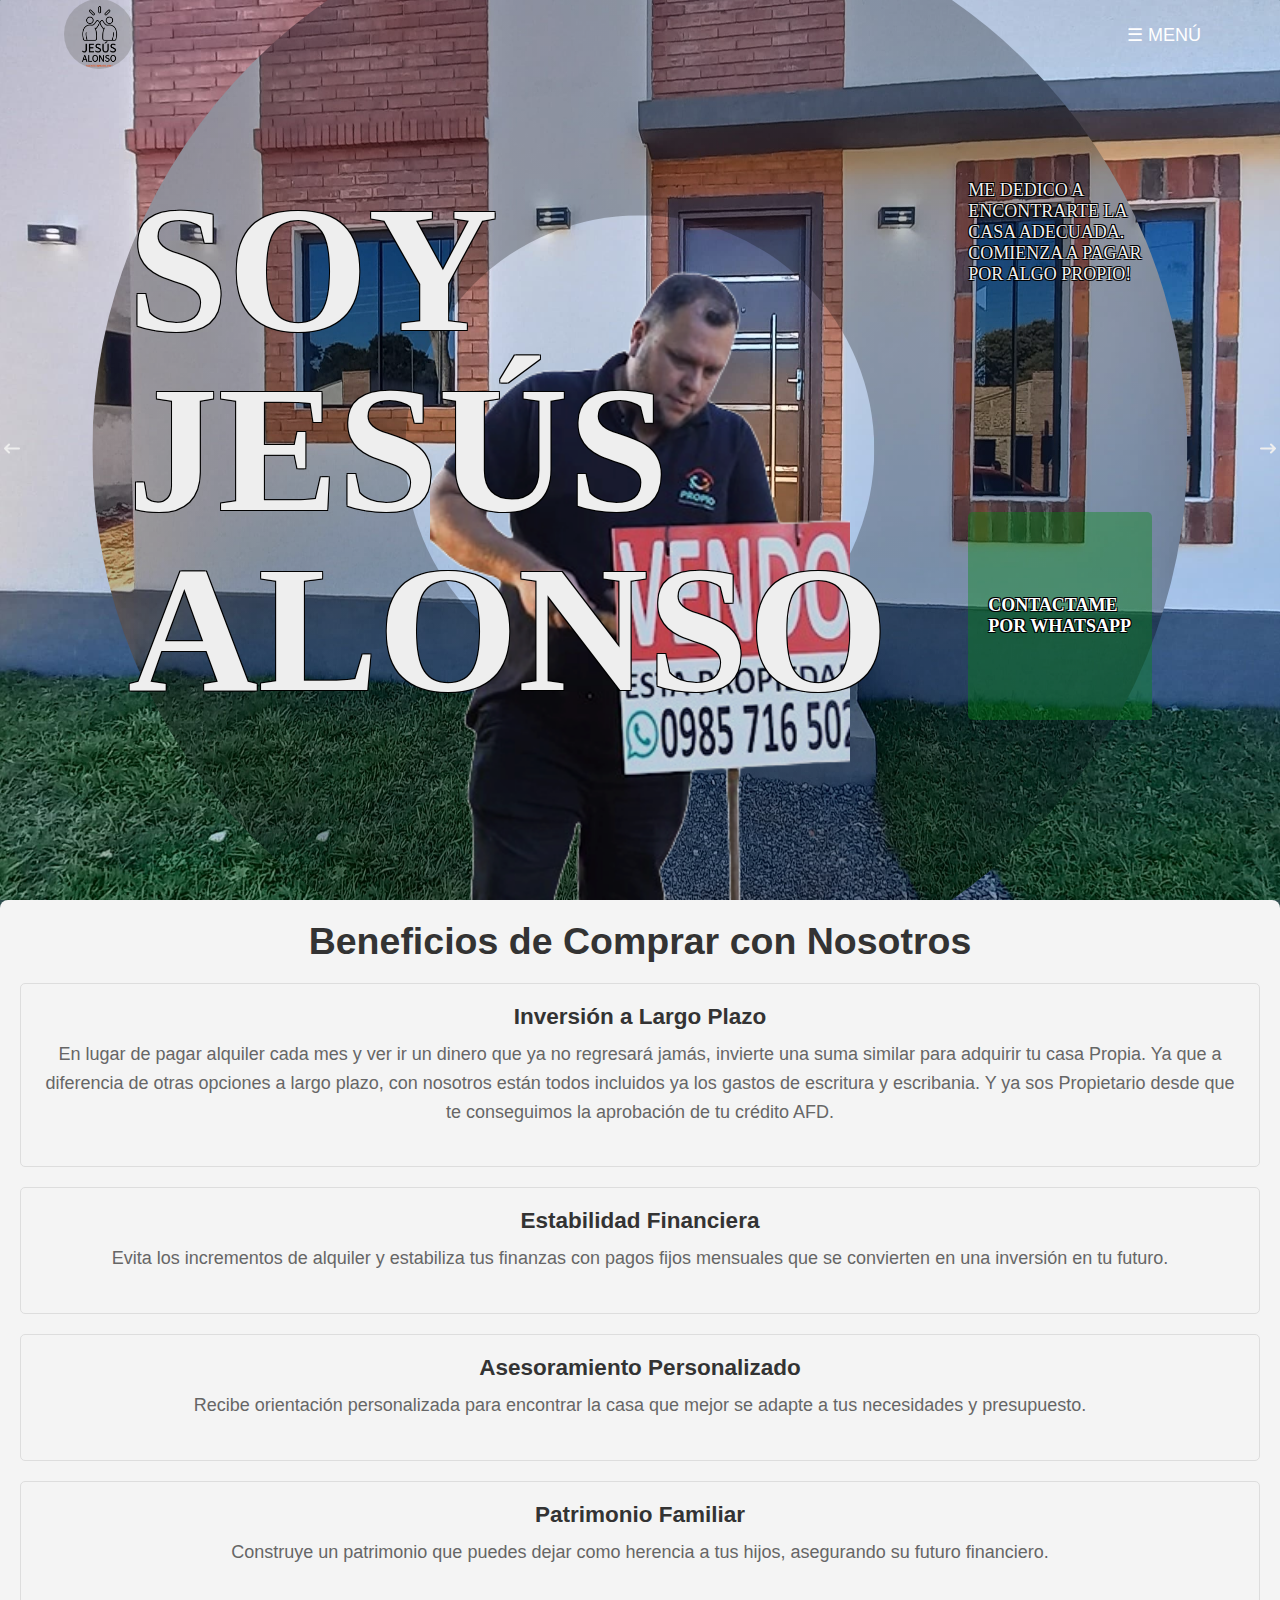
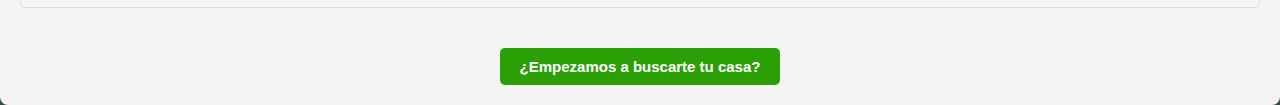
<file: index.html>
<!DOCTYPE html>
<html lang="es">
<head>
    <meta charset="UTF-8">
    <meta name="viewport" content="width=device-width, initial-scale=1.0">
    <title>Jesús Alonso - Agente inmobiliario</title>
    <link rel="stylesheet" href="styles.css">
    <link rel="apple-touch-icon" sizes="180x180" href="apple-touch-icon.png">
    <link rel="icon" type="image/png" sizes="32x32" href="favicon-32x32.png">
    <link rel="icon" type="image/png" sizes="16x16" href="favicon-16x16.png">
    <link rel="manifest" href="/site.webmanifest">
</head>
<body>
    <main>
        <header>
            <figure class="logo">
                <img src="Imagenes/LOGO.png" alt="Logo">
            </figure>
            <div class="nav-container">
                <button id="menuButton">☰ MENÚ</button>
                <nav id="navMenu" class="hidden">
                    <a href="index.html">Principal</a>
                    <a href="sobremi1.html">Sobre mí</a>
                    <a href="requisitos.html">Requisitos para buscarte tu casa</a>
                    <a href="contacto.html">Contacto</a>
                </nav>
            </div>
        </header>

        <section class="slider">
            <div class="list">
                <div class="item active">
                    <div class="image" style="--url: url('Imagenes/image2.jpg');"></div>
                    <div class="content">
                        <h2>Soy Jesús Alonso</h2>
                        <p>Me dedico a encontrarte la casa adecuada. Comienza a pagar por algo propio!</p>
                        <a href="https://wa.me/+595985716502" class="whatsapp-button" target="_blank" rel="noopener noreferrer">
                            Contactame por WhatsApp
                        </a>
                    </div>
                </div>
                <div class="item">
                    <div class="image" style="--url: url('Imagenes/image1.jpg');"></div>
                    <div class="content">
                        <h2>Soy Jesús Alonso</h2>
                        <p>Me dedico a encontrarte la casa adecuada. Comienza a pagar por algo propio!</p>
                        <a href="https://wa.me/+595985716502" class="whatsapp-button" target="_blank" rel="noopener noreferrer">
                            Contactame por WhatsApp
                        </a>
                    </div>
                </div>
                <div class="item">
                    <div class="image" style="--url: url('Imagenes/image3.jpg');"></div>
                    <div class="content">
                        <h2>Soy Jesús Alonso</h2>
                        <p>Me dedico a encontrarte la casa adecuada. Comienza a pagar por algo propio!</p>
                        <a href="https://wa.me/+595985716502" class="whatsapp-button" target="_blank" rel="noopener noreferrer">
                            Contactame por WhatsApp
                        </a>
                    </div>
                </div>
            </div>
            <div class="arrows">
                <button id="prev">
                    <svg class="w-6 h-6 text-gray-800 dark:text-white" aria-hidden="true" xmlns="http://www.w3.org/2000/svg" width="24" height="24" fill="none" viewBox="0 0 24 24">
                        <path stroke="currentColor" stroke-linecap="round" stroke-linejoin="round" stroke-width="2" d="M5 12h14M5 12l4-4m-4 4 4 4"/>
                    </svg>                          
                </button>
                <button id="next">
                    <svg class="w-6 h-6 text-gray-800 dark:text-white" aria-hidden="true" xmlns="http://www.w3.org/2000/svg" width="24" height="24" fill="none" viewBox="0 0 24 24">
                        <path stroke="currentColor" stroke-linecap="round" stroke-linejoin="round" stroke-width="2" d="M19 12H5m14 0-4 4m4-4-4-4"/>
                    </svg>                          
                </button>
            </div>
        </section>
    </main>

    <!-- Nueva sección Beneficios -->
    <section class="beneficios" id="beneficios">
        <h2>Beneficios de Comprar con Nosotros</h2>
            <div class="beneficio">
                <h3>Inversión a Largo Plazo</h3>
                <p>En lugar de pagar alquiler cada mes y ver ir un dinero que ya no regresará jamás, invierte una suma similar para adquirir tu casa Propia. 
Ya que a diferencia de otras opciones a largo plazo, con nosotros están todos incluidos ya los gastos de escritura y escribania. 
Y ya sos Propietario desde que te conseguimos la aprobación de tu crédito AFD.</p>
            </div>
            <div class="beneficio">
                <h3>Estabilidad Financiera</h3>
                <p>Evita los incrementos de alquiler y estabiliza tus finanzas con pagos fijos mensuales que se convierten en una inversión en tu futuro.</p>
            </div>
            <div class="beneficio">
                <h3>Asesoramiento Personalizado</h3>
                <p>Recibe orientación personalizada para encontrar la casa que mejor se adapte a tus necesidades y presupuesto.</p>
            </div>
            <div class="beneficio">
                <h3>Patrimonio Familiar</h3>
                <p>Construye un patrimonio que puedes dejar como herencia a tus hijos, asegurando su futuro financiero.</p>
            </div>
             <!-- Botón para redirigir a la página de requisitos -->
             <a href="requisitos.html" class="start-button">¿Empezamos a buscarte tu casa?</a>
    </section>

    <script src="app2.js"></script>
</body>
</html>
</file>
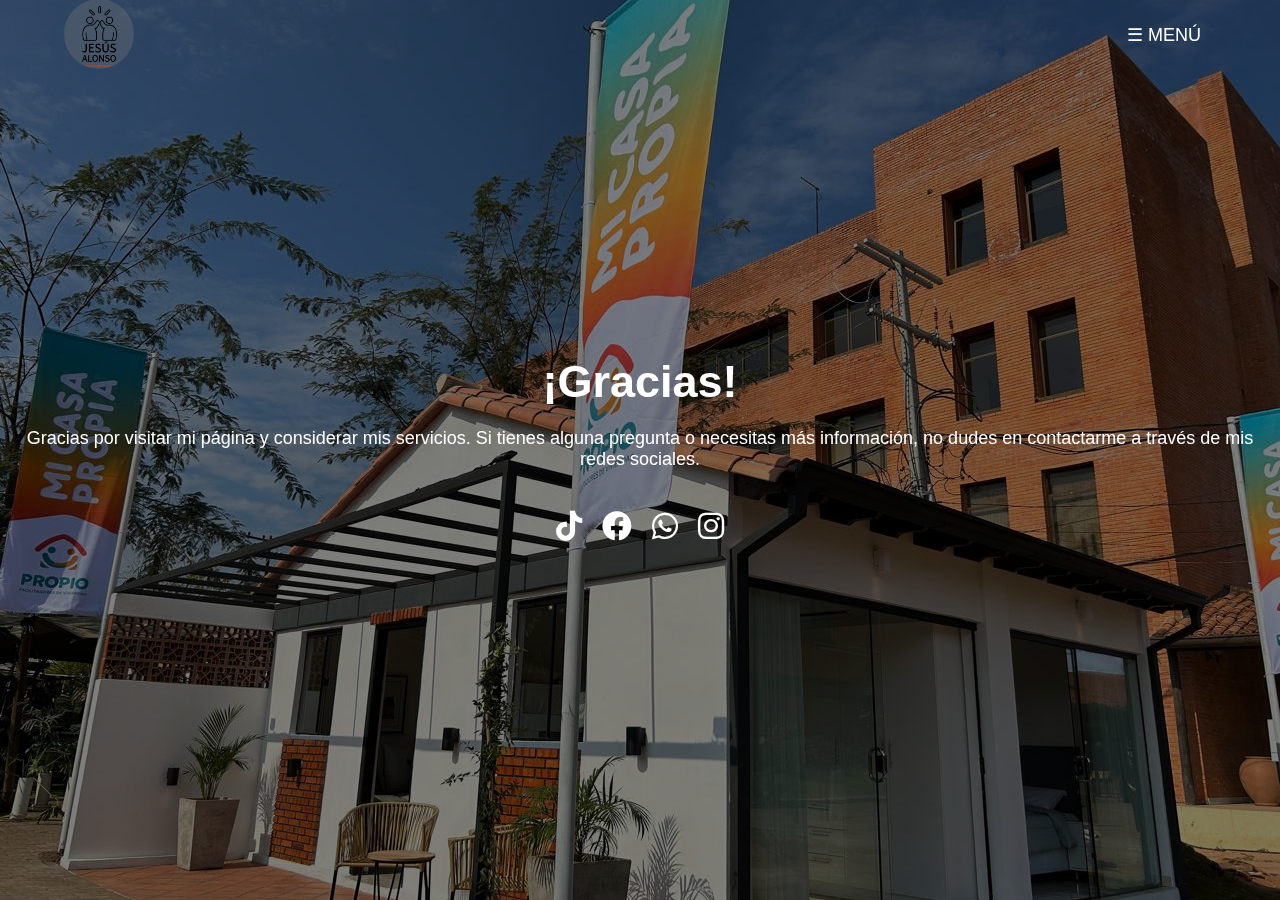
<file: contacto.html>
<!DOCTYPE html>
<html lang="es">
<head>
    <meta charset="UTF-8">
    <meta name="viewport" content="width=device-width, initial-scale=1.0">
    <title>Contacto - Jesús Alonso - Agente inmobiliario</title>
    <link rel="stylesheet" href="styles.css">
    <link rel="stylesheet" href="https://cdnjs.cloudflare.com/ajax/libs/font-awesome/6.0.0-beta3/css/all.min.css">
    <link rel="apple-touch-icon" sizes="180x180" href="apple-touch-icon.png">
    <link rel="icon" type="image/png" sizes="32x32" href="favicon-32x32.png">
    <link rel="icon" type="image/png" sizes="16x16" href="favicon-16x16.png">
    <link rel="manifest" href="/site.webmanifest">
</head>
<body>

    <header>
        <figure class="logo">
            <img src="Imagenes/LOGO.png" alt="Logo">
        </figure>
        <div class="nav-container">
            <button id="menuButton">☰ MENÚ</button>
            <nav id="navMenu" class="hidden">
                <a href="index.html">Principal</a>
                <a href="sobremi1.html">Sobre mí</a>
                <a href="requisitos.html">Requisitos para buscarte tu casa</a>
                <a href="contacto.html">Contacto</a>
            </nav>
        </div>
    </header>


    <div class="background-carousel">
        <div class="carousel-slide" style="background-image: url('Imagenes/image1.jpg');"></div>
        <div class="carousel-slide" style="background-image: url('Imagenes/image2.jpg');"></div>
        <div class="carousel-slide" style="background-image: url('Imagenes/image3.jpg');"></div>
    </div>

    <main class="contacto">
        <section class="agradecimiento">
            <h1>¡Gracias!</h1>
            <p>Gracias por visitar mi página y considerar mis servicios. Si tienes alguna pregunta o necesitas más información, no dudes en contactarme a través de mis redes sociales.</p>
        </section>

        <section class="redes-sociales">
            <a href="https://www.tiktok.com/@jesus.tucasa.ya?is_from_webapp=1&sender_device=pc" target="_blank" rel="noopener noreferrer">
                <i class="fab fa-tiktok"></i>
            </a>
            <a href="https://www.facebook.com/PropioJesusAlonso/?locale=es_LA" target="_blank" rel="noopener noreferrer">
                <i class="fab fa-facebook"></i>
            </a>
            <a href="https://wa.me/+595985716502" target="_blank" rel="noopener noreferrer">
                <i class="fab fa-whatsapp"></i>
            </a>
            <a href="https://www.instagram.com/jesusalonso_propio?utm_source=ig_web_button_share_sheet&igsh=ZDNlZDc0MzIxNw==" target="_blank" rel="noopener noreferrer">
                <i class="fab fa-instagram"></i>
            </a>
        </section>
    </main>

    <script src="app2.js"></script>
</body>
</html>
</file>
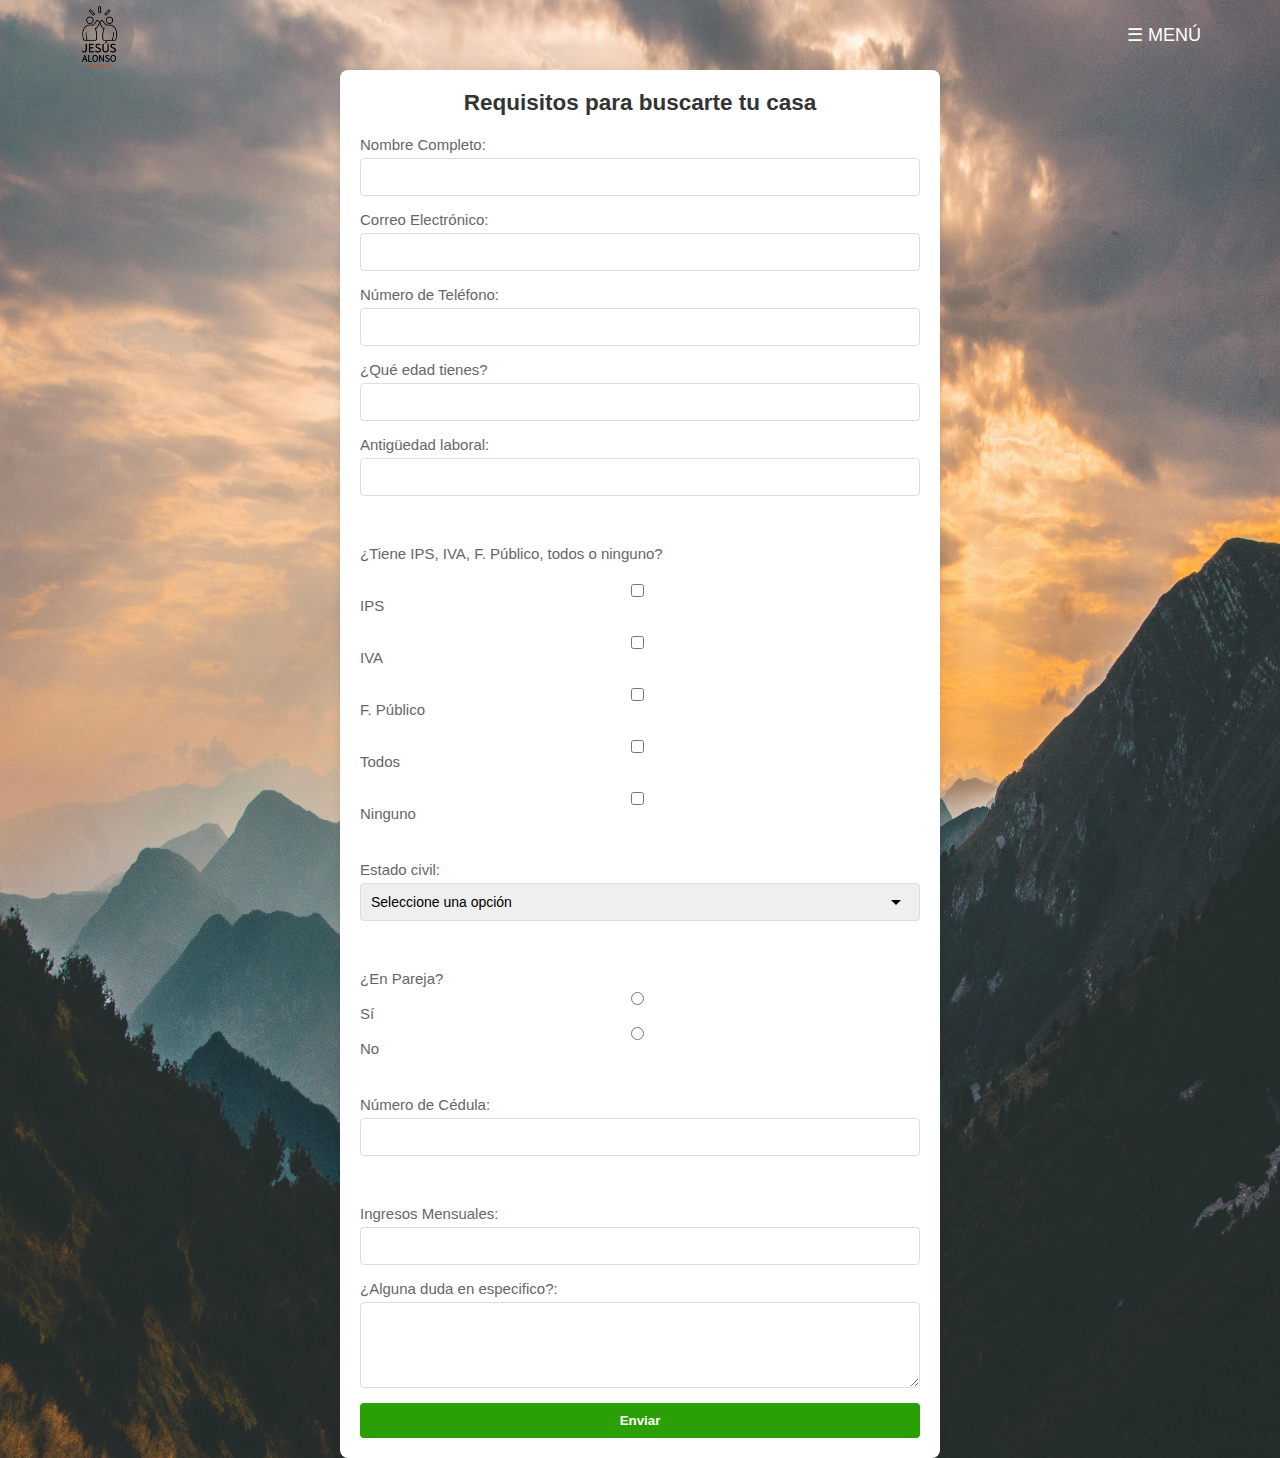
<file: requisitos.html>
<!DOCTYPE html>
<html lang="es">
<head>
    <meta charset="UTF-8">
    <meta name="viewport" content="width=device-width, initial-scale=1.0">
    <title>Requisitos - Jesús Alonso - Agente inmobiliario</title>
    <link rel="stylesheet" href="styles.css">
    <link rel="apple-touch-icon" sizes="180x180" href="apple-touch-icon.png">
    <link rel="icon" type="image/png" sizes="32x32" href="favicon-32x32.png">
    <link rel="icon" type="image/png" sizes="16x16" href="favicon-16x16.png">
    <link rel="manifest" href="/site.webmanifest">
</head>
<body>
    <main class="requisitos1">
        <header>
            <figure class="logo">
                <img src="Imagenes/LOGO.png" alt="Logo">
            </figure>
            <div class="nav-container">
                <button id="menuButton">☰ MENÚ</button>
                <nav id="navMenu" class="hidden">
                    <a href="index.html">Principal</a>
                    <a href="sobremi1.html">Sobre mí</a>
                    <a href="requisitos.html">Requisitos para buscarte tu casa</a>
                    <a href="contacto.html">Contacto</a>
                </nav>
            </div>
        </header>

        <section class="requisitos">
            <h2>Requisitos para buscarte tu casa</h2>
            <form action="https://formspree.io/f/xblrokve" method="POST">
                <label for="name">Nombre Completo:</label>
                <input type="text" id="name" name="name" required>

                <label for="email">Correo Electrónico:</label>
                <input type="email" id="email" name="email" required>

                <label for="phone">Número de Teléfono:</label>
                <input type="tel" id="phone" name="phone" required>

                <label for="age">¿Qué edad tienes?</label>
                <input type="number" id="age" name="age" required>

                <label for="antiguedad">Antigüedad laboral:</label>
                <input type="text" id="antiguedad" name="antiguedad" required><br><br>

                <label>¿Tiene IPS, IVA, F. Público, todos o ninguno?</label><br>
                <input type="checkbox" id="ips" name="seguro" value="ips">
                <label for="ips">IPS</label>
                <input type="file" id="ips_doc" name="ips_doc" class="hidden"><br>
                
                <input type="checkbox" id="iva" name="seguro" value="iva">
                <label for="iva">IVA</label>
                <input type="file" id="iva_doc" name="iva_doc" class="hidden"><br>
                
                <input type="checkbox" id="fpublico" name="seguro" value="fpublico">
                <label for="fpublico">F. Público</label>
                <input type="file" id="fpublico_doc" name="fpublico_doc" class="hidden"><br>
                
                <input type="checkbox" id="todos" name="seguro" value="todos">
                <label for="todos">Todos</label>
                <input type="file" id="todos_doc" name="todos_doc" class="hidden"><br>
                
                <input type="checkbox" id="ninguno" name="seguro" value="ninguno">
                <label for="ninguno">Ninguno</label><br><br>
        
                <label for="estado_civil">Estado civil:</label>
                <select id="estado_civil" name="estado_civil" required>
                    <option value="">Seleccione una opción</option>
                    <option value="soltero">Soltero/a</option>
                    <option value="casado">Casado/a</option>
                    <option value="divorciado">Divorciado/a</option>
                    <option value="viudo">Viudo/a</option>
                </select><br><br>
        
                <label for="en_pareja">¿En Pareja?</label>
                <input type="radio" id="pareja_si" name="en_pareja" value="si" required>
                <label for="pareja_si">Sí</label>
                <input type="radio" id="pareja_no" name="en_pareja" value="no" required>
                <label for="pareja_no">No</label><br><br>
        
                <label for="cedula">Número de Cédula:</label>
                <input type="text" id="cedula" name="cedula" required><br><br>
        
        
                <label for="income">Ingresos Mensuales:</label>
                <input type="text" id="income" name="income" required>

                <label for="message">¿Alguna duda en especifico?:</label>
                <textarea id="message" name="message" rows="4" required></textarea>

                <button type="submit">Enviar</button>
            </form>
        </section>
    </main>
    <script src="app2.js"></script>
</body>
</html>
</file>
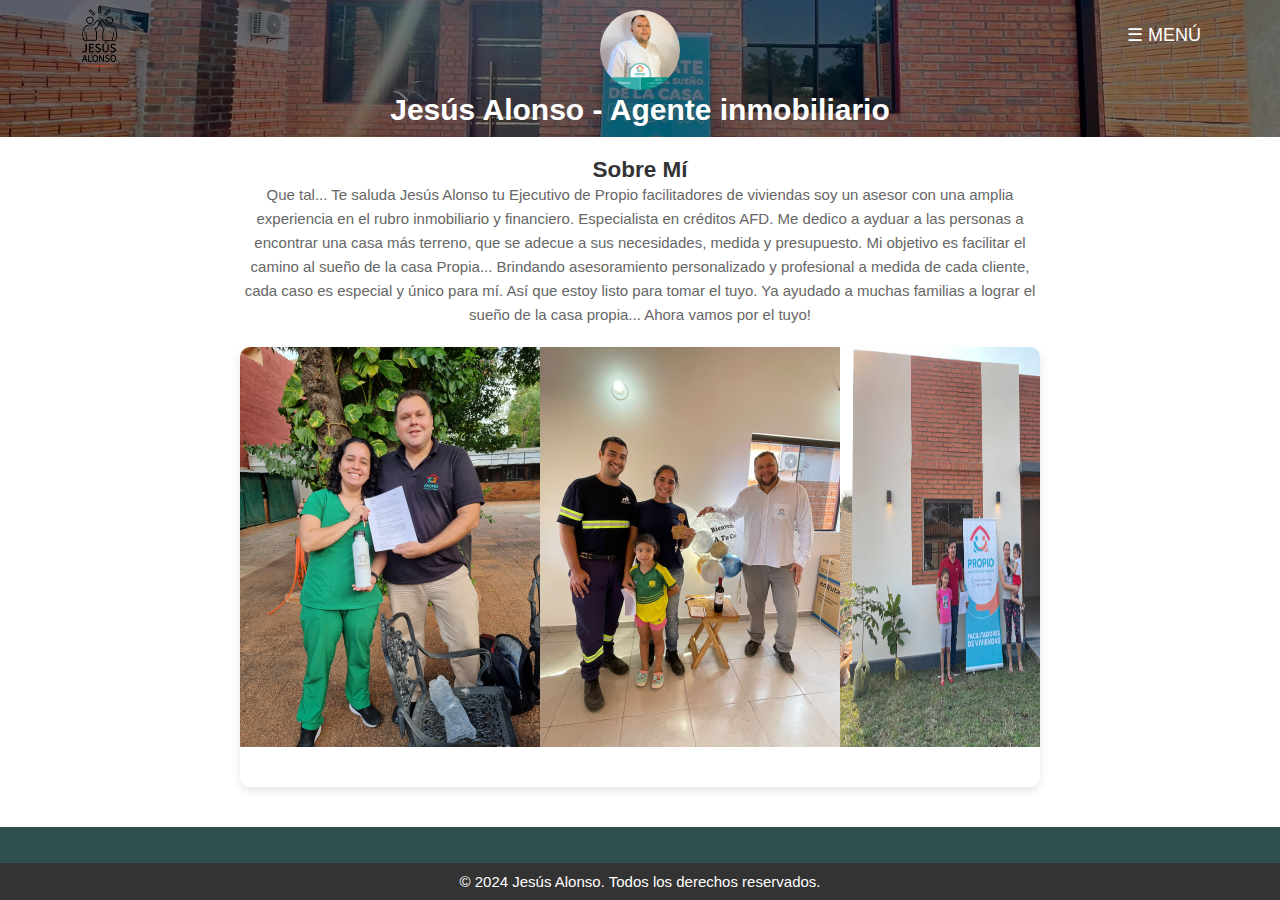
<file: sobremi1.html>
<!DOCTYPE html>
<html lang="es">
<head>
    <meta charset="UTF-8">
    <meta name="viewport" content="width=device-width, initial-scale=1.0">
    <title>Sobre Mí - Jesús Alonso</title>
    <link rel="stylesheet" href="styles.css">
    <link rel="apple-touch-icon" sizes="180x180" href="apple-touch-icon.png">
    <link rel="icon" type="image/png" sizes="32x32" href="favicon-32x32.png">
    <link rel="icon" type="image/png" sizes="16x16" href="favicon-16x16.png">
    <link rel="manifest" href="/site.webmanifest">
</head>
<body>
    <header>
        <figure class="logo">
            <img src="Imagenes/LOGO.png" alt="Logo">
        </figure>
        <div class="nav-container">
            <button id="menuButton">☰ MENÚ</button>
            <nav id="navMenu" class="hidden">
                <a href="index.html">Principal</a>
                <a href="sobremi1.html">Sobre mí</a>
                <a href="requisitos.html">Requisitos para buscarte tu casa</a>
                <a href="contacto.html">Contacto</a>
            </nav>
        </div>
    </header>

    <section class="header">
        <figure class="seller image">
            <img src="Imagenes/imagen-vendedor-1.jpg" alt="Imagen de Jesús Alonso">
        </figure>
        <h1>Jesús Alonso - Agente inmobiliario</h1>
    </section>
    <main id="sobremi">
        <section class="sobre-mi">
            <h2>Sobre Mí</h2>
            <p>Que tal... Te saluda Jesús Alonso tu Ejecutivo de Propio facilitadores de viviendas soy un asesor con una amplia experiencia en el rubro inmobiliario y financiero. Especialista en créditos AFD.
Me dedico a ayduar a las personas a encontrar una casa más terreno, que se adecue a sus necesidades, medida y presupuesto.
Mi objetivo es facilitar el camino al sueño de la casa Propia... Brindando asesoramiento personalizado y profesional a medida de cada cliente, cada caso es especial y único para mí. Así que estoy listo para tomar el tuyo. 
Ya ayudado a muchas familias a lograr el sueño de la casa propia... Ahora vamos por el tuyo!</p>
        </section>
        <section class="carrusel">
            <div class="carrusel-container">
                <img src="Imagenes/imagen-carrusel-1.jpg" alt="Casa 1">
                <img src="Imagenes/imagen-carrusel-2.jpg" alt="Casa 2">
                <img src="Imagenes/imagen-carrusel-3.jpg" alt="Casa 3">
            </div>
        </section>
    </main>
    <section class="footer">
        <p>&copy; 2024 Jesús Alonso. Todos los derechos reservados.</p>
    </section>
    <script src="app2.js"></script>
</body>
</html>
</file>
<file: styles.css>
@import url('https://fonts.cdnfonts.com/css/bebas-neue');
@import url('https://fonts.cdnfonts.com/css/poppins');

:root {
    --with-df: min(1200px, 90vw);
    --diameter: 500px;
}

body {
    margin: 0;
    font-size: 15px;
    background-color: darkslategray;
    font-family: 'Poppins', sans-serif;
}

* {
    padding: 0;
    margin: 0;
    box-sizing: border-box;
}

header {
    width: var(--with-df);
    height: 70px;
    margin: auto;
    display: flex;
    justify-content: space-between;
    align-items: center;
    position: relative;
    z-index: 2;
    background-color: rgba(0, 0, 0, 0);
}

.logo img {
    max-height: 70px;
    width: auto;
    background-color: rgba(116, 116, 116, 0.374);
    border-radius: 50%;
}

.nav-container {
    position: relative;
}

#menuButton {
    background-color: rgba(41, 114, 64, 0);
    color: white;
    border: none;
    padding: 10px 15px;
    cursor: pointer;
    font-family: 'Bebas Neue', sans-serif;
    font-size: 18px;
}

nav {
    position: absolute;
    top: 100%;
    right: 0;
    background-color: #f1f1f1;
    width: 250px;
    box-shadow: 0 2px 5px rgba(0, 0, 0, 0);
    display: flex;
    flex-direction: column;
    transition: opacity 0.3s, visibility 0.3s;
    opacity: 1;
    visibility: visible;
    z-index: 3;
}

nav.hidden {
    opacity: 0;
    visibility: hidden;
    pointer-events: none;
}

nav > a {
    color: #333;
    text-decoration: none;
    padding: 15px;
    transition: background-color 0.3s;
}

nav > a:hover {
    background-color: #ddd;
}

.whatsapp-button {
    display: inline-block;
    background-color: #2a9f06;
    color: white;
    padding: 10px 20px;
    border-radius: 5px;
    text-decoration: none;
    font-weight: bold;
    transition: background-color 0.3s;
}

.whatsapp-button:hover {
    background-color: #086600;
}

.slider {
    color: #eee;
    width: 100%;
    height: 100vh;
    overflow: hidden;
    margin-top: -70px;
    position: relative;
    z-index: 1;
}

.slider .list {
    position: relative;
    height: 100%;
}

.slider .list .item {
    position: absolute;
    inset: 0;
    display: flex;
    justify-content: center;
    align-items: center;
}

.slider .list .item .content {
    position: absolute;
    top: 20%;
    width: 80%;
    max-width: 1200px;
    display: grid;
    grid-template-columns: 1fr 1fr;
    gap: 80px;
    font-size: 1.2em;
    text-transform: uppercase;
    font-family: Poppins;
    text-shadow: 
        -1px -1px 0 #000,  
         1px -1px 0 #000,
        -1px  1px 0 #000,
         1px  1px 0 #000;
}

.slider .list .item .content h2 {
    font-size: 10em;
    font-family: 'Bebas Neue';
    line-height: 1em;
    grid-row-start: 1;
    grid-row-end: 3;
}

.slider .list .content a {
    display: flex;
    align-items: center;
    padding-bottom: 25px;
    padding-right: 20px;
    margin-left: auto;
    background-color: rgba(0, 137, 14, 0.375);
    border-radius: 5px;
    padding: 10px 20px;
    transition: background-color 0.3s;
}

.slider .list .content a:hover {
    background-color: rgba(4, 124, 0, 0.37);
}

.slider .list .image {
    flex-shrink: 0;
    width: var(--diameter);
    height: var(--diameter);
    background-image: var(--url);
    background-position: center;
    background-size: cover;
    border-radius: 50%;
    position: relative;
}

.slider .list .item .image::before,
.slider .list .item .image::after {
    position: absolute;
    width: 70%;
    height: 70%;
    content: '';
    border-radius: 50%;
    background-image: 
     linear-gradient(to right, #0004, #0004),
     var(--url);
    top: 50%;
    left: 50%;
    transform: translate(-50%, -50%);
    background-position: center;
    background-size: var(--diameter) var(--diameter);
}

.slider .list .item .image::after {
    width: 30%;
    height: 30%;
    background-image: var(--url);
}

/* Animation */
.slider .list .content h2 {
    transform: translateY(-100%);
    transition: transform 1s;
}

.slider .list .item .image {
    transform: rotate(-60deg);
    filter: blur(30px);
    transition: 1s;
}

.slider .list .item .image::before {
    transform: translate(-50%, -50%) rotate(-130deg);
    transition: transform 1.2s;
}

.slider .list .item .image::after {
    transform: translate(-50%, -50%) rotate(-180deg);
    transition: transform 1.2s;
}

.slider .list .item {
    pointer-events: none;
    opacity: 0;
    transition: opacity 1s;
}

/* Active item */
.slider .list .item.active {
    opacity: 1;
    pointer-events: auto;
}

.slider .list .item.active .content h2 {
    transform: translateY(0);
    z-index: 1;
}

.slider .list .item.active .image {
    transform: rotate(0);
    filter: blur(0);
}

.slider .list .item.active .image::before,
.slider .list .item.active .image::after {
    transform: translate(-50%, -50%) rotate(0);
}

/* Item after active item */
.slider .list .item.active ~ .item {
    opacity: 0;
}

.slider .list .item.active ~ .item .content h2 {
    transform: translateY(-100%);
}

.slider .list .item.active ~ .item .image {
    transform: rotate(60deg);
    filter: blur(30px);
}

.slider .list .item.active ~ .item .image::before {
    transform: translate(-50%, -50%) rotate(130deg);
}

.slider .list .item.active ~ .item .image::after {
    transform: translate(-50%, -50%) rotate(180deg);
}

/* Arrows */
.arrows {
    position: absolute;
    top: 50%;
    width: 100%;
    display: flex;
    justify-content: space-between;
    transform: translateY(-50%);
}

.arrows button {
    all: unset;
    cursor: pointer;
}

.slider .list::after {
    position: absolute;
    content: '';
    bottom: 0;
    left: 50%;
    transform: translateX(-50%);
    width: min(420px, 70vw);
    background-image: url(Imagenes/papá-no-bg.png);
    height: 70%;
    background-size: cover;
    background-position: top;
    pointer-events: none;
    animation: showModel 1s ease-in-out 1 forwards;
}

@keyframes showModel {
    from {
        transform: translateX(-50%) scale(1.5) translateY(88px);
    }
}

/* Sección Beneficios */
.beneficios {
    padding: 50px 20px;
    background-color: #fff;
    color: #333;
}

.beneficios h2 {
    font-size: Poppins;
    text-align: center;
    margin-bottom: 30px;
    font-size: 2.5em;
}

.beneficio {
    font-size: Poppins;
    margin-bottom: 20px;
    padding: 20px;
    border: 1px solid #ddd;
    border-radius: 5px;
    transition: transform 0.3s ease;
}
.beneficio:hover{
    transform: scale(1.1);
}

.beneficio h3 {
    text-align: center;
    font-size: 1.5em;
    margin-bottom: 10px;
}

.beneficio p {
    text-align: center;
    font-size: 1.2em;
    line-height: 1.5;
}

/* Estilo del botón debajo de beneficios */
.start-button {
    display: inline-block;
    background-color: #2a9f06; /* Color de fondo */
    color: white; /* Color del texto */
    padding: 10px 20px; /* Espaciado interno */
    border-radius: 5px; /* Bordes redondeados */
    text-decoration: none; /* Sin subrayado */
    font-weight: bold; /* Texto en negrita */
    transition: background-color 0.3s; /* Transición suave para efectos hover */
    margin-top: 20px; /* Espaciado superior */
    text-align: center; /* Centrar el texto dentro del botón */
    margin-left: auto;
    margin-right: auto;
}

.start-button:hover {
    background-color: #086600; /* Fondo más oscuro al pasar el ratón */
}

/* Estilo de la sección de beneficios */
.beneficios {
    text-align: center; /* Centrar contenido de la sección */
    margin: 0 auto; /* Centrar la sección en la página */
    padding: 20px; /* Espaciado interno */
    background-color: #f4f4f4; /* Fondo gris suave */
    border-radius: 8px; /* Bordes redondeados */
    box-shadow: 0 2px 10px rgba(0, 0, 0, 0.1); /* Sombra suave */
}

.beneficios h2 {
    margin-bottom: 20px; /* Espaciado inferior */
    color: #333; /* Color del texto */
}

.beneficios p {
    margin-bottom: 20px; /* Espaciado inferior */
    color: #666; /* Color del texto */
    line-height: 1.6; /* Altura de línea para mejorar legibilidad */
}

/*Estilo de la sección sobre mi*/
.header {
    margin-top: -70px;
    background-image: url('Imagenes/imagen-header-sobremi.jpg'); /* Ruta a tu imagen de fondo */
    background-size: cover; /* Ajusta el tamaño de la imagen para cubrir todo el header */
    background-position: center; /* Centra la imagen */
    color: white;
    padding: 10px 0;
    text-align: center;
    position: relative; /* Necesario para el overlay */
}

.header::before {
    content: "";
    position: absolute;
    top: 0;
    left: 0;
    right: 0;
    bottom: 0;
    background: rgba(0, 0, 0, 0.5); /* Añade un overlay oscuro para mejorar la legibilidad del texto */
}

.header h1, .seller.image {
    position: relative; /* Asegura que el texto y la imagen del vendedor estén por encima del overlay */
    z-index: 1;
}

.seller.image img {
    height: 80px;
    border-radius: 50%;
    transition: transform 0.3s ease;
}

.seller.image img:hover {
    transform: scale(1.1);
}

#sobremi{
    padding: 20px;
    background-color: #fff;
    transition: background-color 0.5s ease;
}

.sobre-mi {
    max-width: 800px;
    margin: 0 auto;
    text-align: center;
    transition: transform 0.5s ease;
}

.sobre-mi h2 {
    color: #333;
    transition: color 0.3s ease;
}

.sobre-mi p {
    color: #666;
    line-height: 1.6;
}

.sobre-mi:hover {
    transform: translateY(-10px);
}

.footer {
    background-color: #333;
    color: white;
    text-align: center;
    padding: 10px 0;
    position: fixed;
    width: 100%;
    bottom: 0;
    transition: background-color 0.5s ease;
}

.footer:hover {
    background-color: #444;
}

.carrusel {
    position: relative;
    max-width: 800px;
    margin: 20px auto;
    overflow: hidden;
    border-radius: 10px;
    box-shadow: 0 4px 8px rgba(0, 0, 0, 0.1);
    padding-bottom: 40px;
}

.carrusel-container {
    display: flex;
    transition: transform 0.5s ease;
}

.carrusel-container img {
    width: 100%; /* Ajusta el ancho al 100% del contenedor */
    max-width: 300px; /* Ajusta el tamaño máximo de las imágenes */
    height: auto; /* Mantiene la proporción de las imágenes */
    transition: transform 0.5s ease;
}

.carrusel-container img:hover {
    transform: scale(1.05);
}

/* Estilo de la sección de requisitos */
.requisitos1{
    background-image: url(Imagenes/1.jpg);
    background-size: 100% 100%;
    background-position: center;
}
.requisitos {
    max-width: 600px;
    margin: 0 auto;
    padding: 20px;
    background-color: #fff;
    border-radius: 8px;
    box-shadow: 0 2px 10px rgba(0, 0, 0, 0.1);
}

.requisitos h2 {
    text-align: center;
    margin-bottom: 20px;
    color: #333;
}

.requisitos form {
    display: flex;
    flex-direction: column;
}

.requisitos label {
    margin-bottom: 5px;
    color: #666;
}

.requisitos input,
.requisitos textarea,
.requisitos select {
    margin-bottom: 15px;
    padding: 10px;
    border: 1px solid #ddd;
    border-radius: 4px;
    font-size: 14px;
}

.requisitos input[type="checkbox"],
.requisitos input[type="radio"] {
    margin-right: 5px;
    margin-bottom: 0;
}

.requisitos input[type="file"] {
    padding: 5px;
    margin-bottom: 10px;
    border: 1px solid #ddd;
    border-radius: 4px;
    font-size: 14px;
}

.requisitos input[type="file"]::-webkit-file-upload-button {
    background-color: #f0f0f0;
    border: 1px solid #ddd;
    border-radius: 4px;
    padding: 5px 10px;
    color: #666;
    cursor: pointer;
}

.requisitos input[type="file"]::-webkit-file-upload-button:hover {
    background-color: #e0e0e0;
}

.requisitos select {
    appearance: none;
    -webkit-appearance: none;
    -moz-appearance: none;
    background-image: url('data:image/svg+xml;utf8,<svg fill="black" height="24" viewBox="0 0 24 24" width="24" xmlns="http://www.w3.org/2000/svg"><path d="M7 10l5 5 5-5z"/><path d="M0 0h24v24H0z" fill="none"/></svg>');
    background-repeat: no-repeat;
    background-position-x: 98%;
    background-position-y: 50%;
}

.requisitos button {
    background-color: #2a9f06;
    color: white;
    padding: 10px;
    border: none;
    border-radius: 4px;
    cursor: pointer;
    font-weight: bold;
    transition: background-color 0.3s;
}

.requisitos button:hover {
    background-color: #086600;
}

/* Estilos para los nuevos elementos */
.requisitos input[type="checkbox"] + label,
.requisitos input[type="radio"] + label {
    display: inline-block;
    margin-right: 15px;
}

.requisitos .hidden {
    display: none;
}

/* Estilo para agrupar opciones relacionadas */
.requisitos .option-group {
    margin-bottom: 15px;
    padding: 10px;
    border: 1px solid #ddd;
    border-radius: 4px;
    background-color: #f9f9f9;
}

.requisitos .option-group legend {
    padding: 0 5px;
    font-weight: bold;
    color: #333;
}

/* Responsive design */
@media (max-width: 600px) {
    .requisitos {
        padding: 15px;
    }

    .requisitos input,
    .requisitos textarea,
    .requisitos select,
    .requisitos input[type="file"] {
        font-size: 16px; /* Mejor para dispositivos móviles */
    }
}
 
/*Estilo de la sección contactos*/
.background-carousel {
    position: fixed;
    top: 0;
    left: 0;
    width: 100%;
    height: 100%;
    z-index: -1;
    display: flex;
    transition: transform 1s ease-in-out;
}

.carousel-slide {
    min-width: 100%;
    height: 100%;
    background-size: cover;
    background-position: center;
}

.contacto {
    margin-top: -70px;
    display: flex;
    flex-direction: column;
    align-items: center;
    justify-content: center;
    min-height: 100vh;
    color: white;
    text-align: center;
    padding: 20px;
    background: rgba(0, 0, 0, 0.5); /* Fondo oscuro semi-transparente para mejorar la legibilidad */
}

.agradecimiento h1 {
    font-size: 3em;
    margin-bottom: 20px;
}

.agradecimiento p {
    font-size: 1.2em;
    margin-bottom: 40px;
}

.redes-sociales {
    display: flex;
    gap: 20px;
}

.redes-sociales a {
    color: white;
    font-size: 2em;
    transition: color 0.3s;
}

.redes-sociales a:hover {
    color: #FFD700; /* Cambia el color al pasar el ratón */
}

/* Responsive design */
@media (max-width: 768px) {
    header {
        background-color: #f0f0f000; /* Fondo sólido para el header en dispositivos móviles */
    }

    .slider {
        height: calc(100vh - 70px); /* Ajustar la altura del slider en móviles restando la altura del header */
    }

    .slider .list::after {
        height: 50%; /* Ajustar la altura de la imagen en pantallas más pequeñas */
    }

    .slider .list .item .content {
        grid-template-columns: 1fr;
        gap: 20px;
        text-align: center;
    }

    .slider .list .item .content h2 {
        font-size: 4em;
    }

    .slider .list .item .content a {
        font-size: 0.7em;
        padding: 5px 10px;
    }

    .beneficios {
        padding: 20px 10px;
    }

    .beneficios h2 {
        font-size: 1.8em;
    }

    .beneficio {
        padding: 10px;
    }

    .beneficio h3 {
        font-size: 1.2em;
    }

    .beneficio p {
        font-size: 1em;
    }

    .requisitos {
        padding: 15px;
    }

    .requisitos h2 {
        font-size: 1.5em;
    }

    .requisitos input,
    .requisitos textarea,
    .requisitos select,
    .requisitos input[type="file"] {
        font-size: 14px;
    }

    .footer {
        padding: 10px 5px;
        font-size: 0.8em;
    }
}

/* Estilos para pantallas muy pequeñas */
@media (max-width: 480px) {
    .slider .list .item .content h2 {
        font-size: 3em;
    }

    .slider .list .item .content a {
        font-size: 0.6em;
        padding: 4px 8px;
    }

    .beneficios h2 {
        font-size: 1.5em;
    }

    .beneficio {
        padding: 8px;
    }

    .beneficio h3 {
        font-size: 1em;
    }

    .beneficio p {
        font-size: 0.9em;
    }

    .requisitos h2 {
        font-size: 1.2em;
    }

    .requisitos input,
    .requisitos textarea,
    .requisitos select,
    .requisitos input[type="file"] {
        font-size: 12px;
    }

    .footer {
        font-size: 0.7em;
    }
}
</file>
